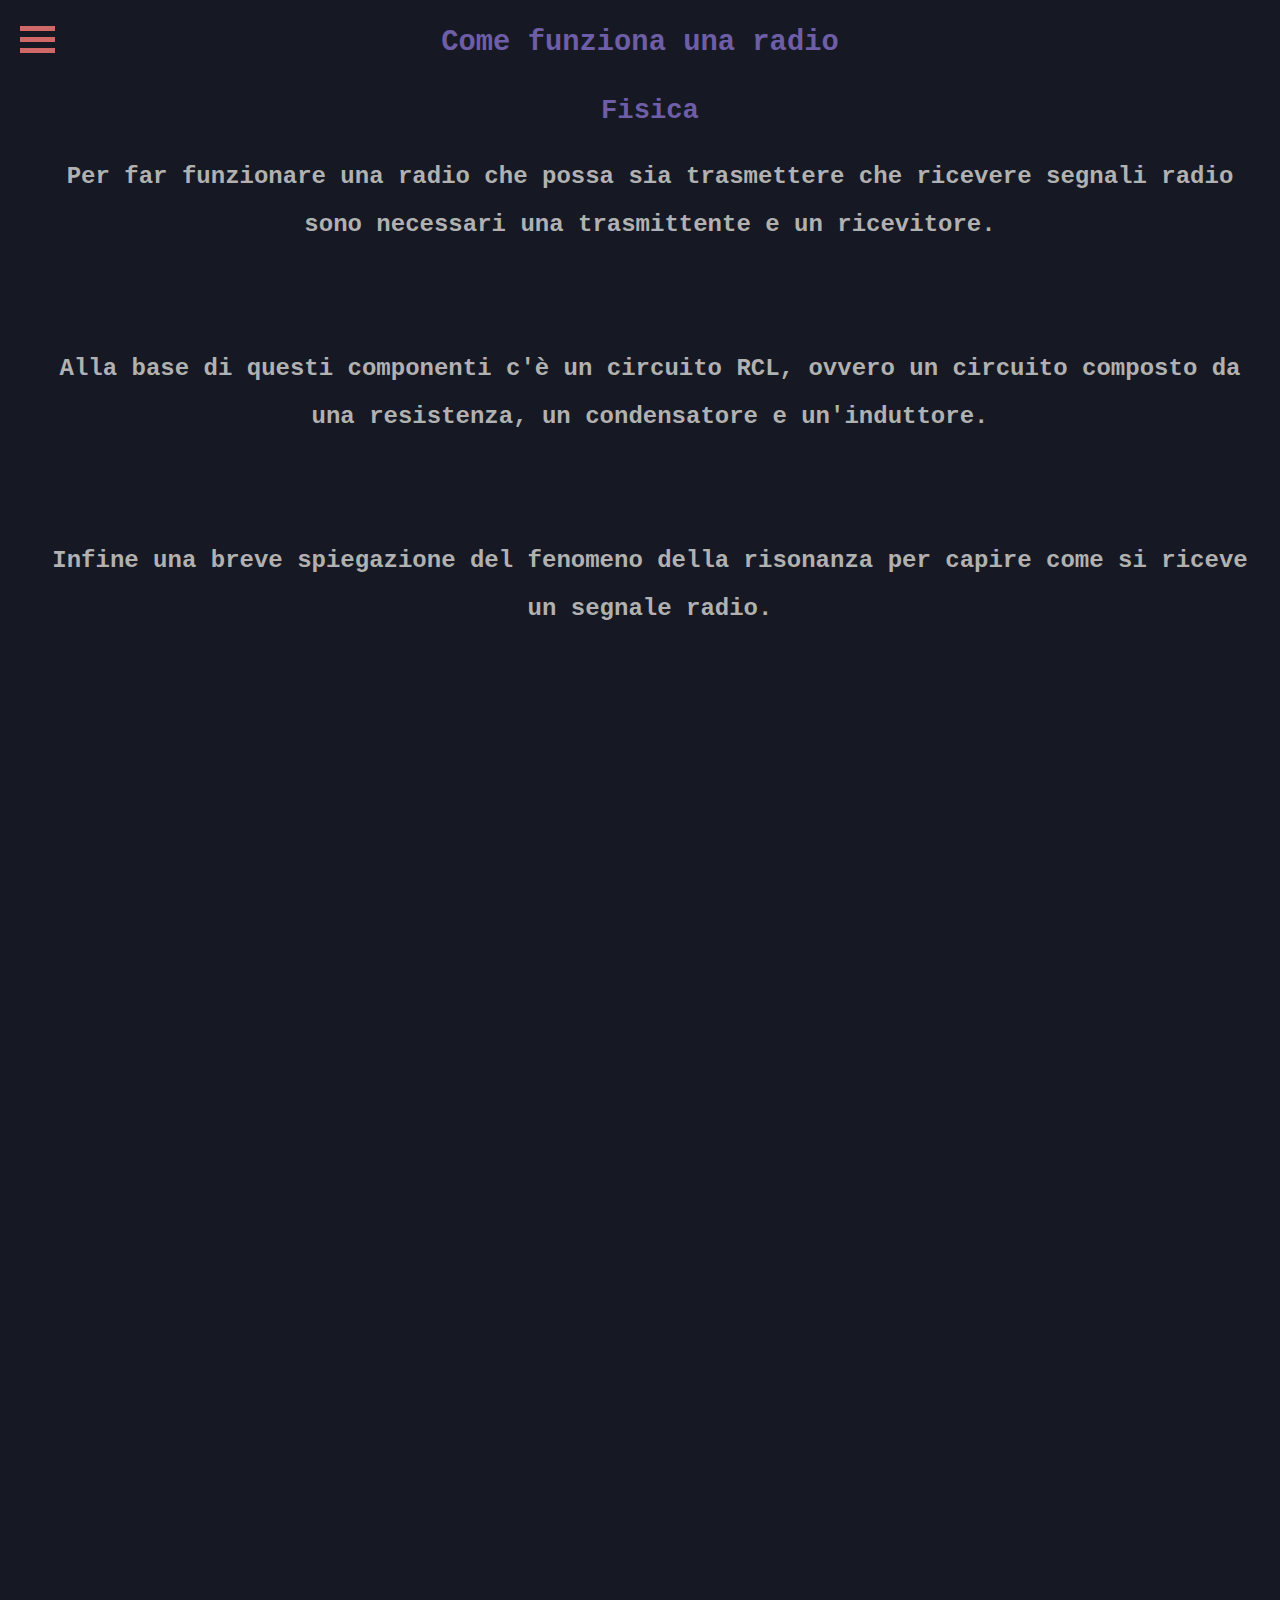
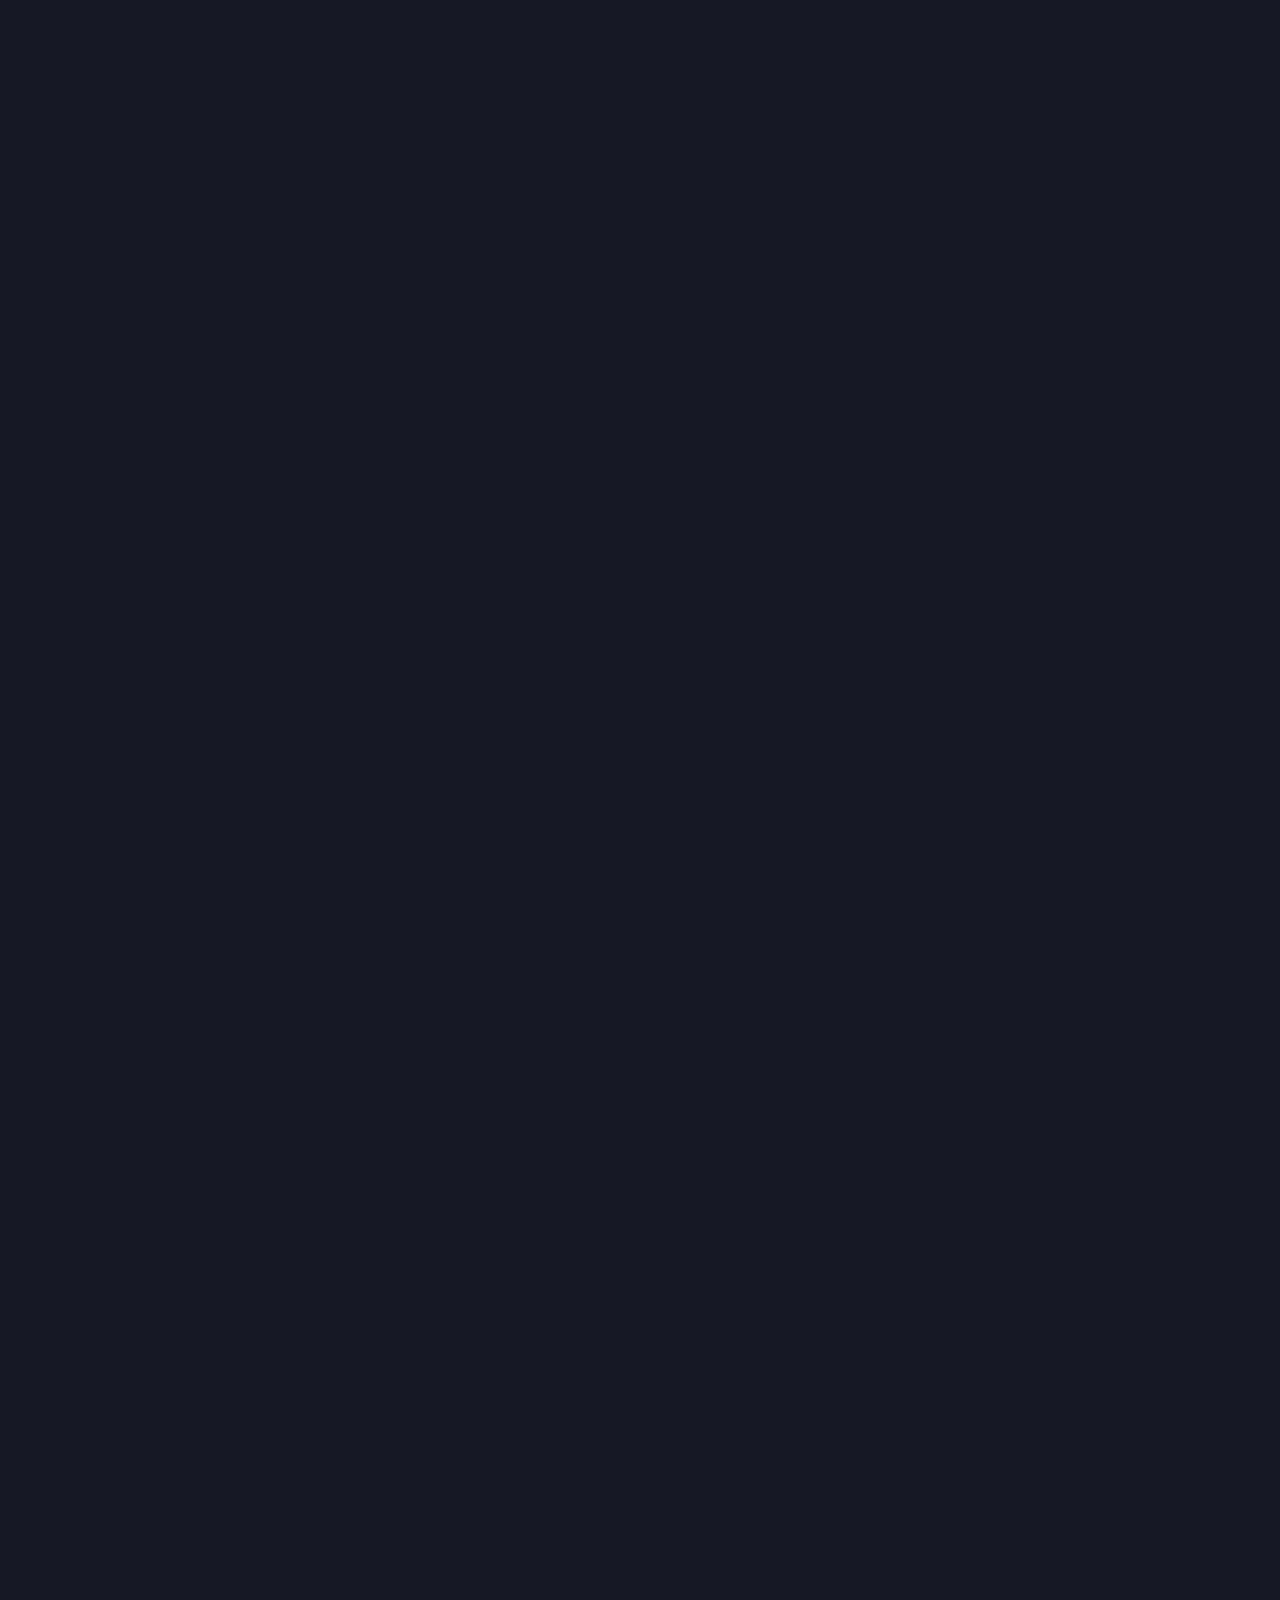
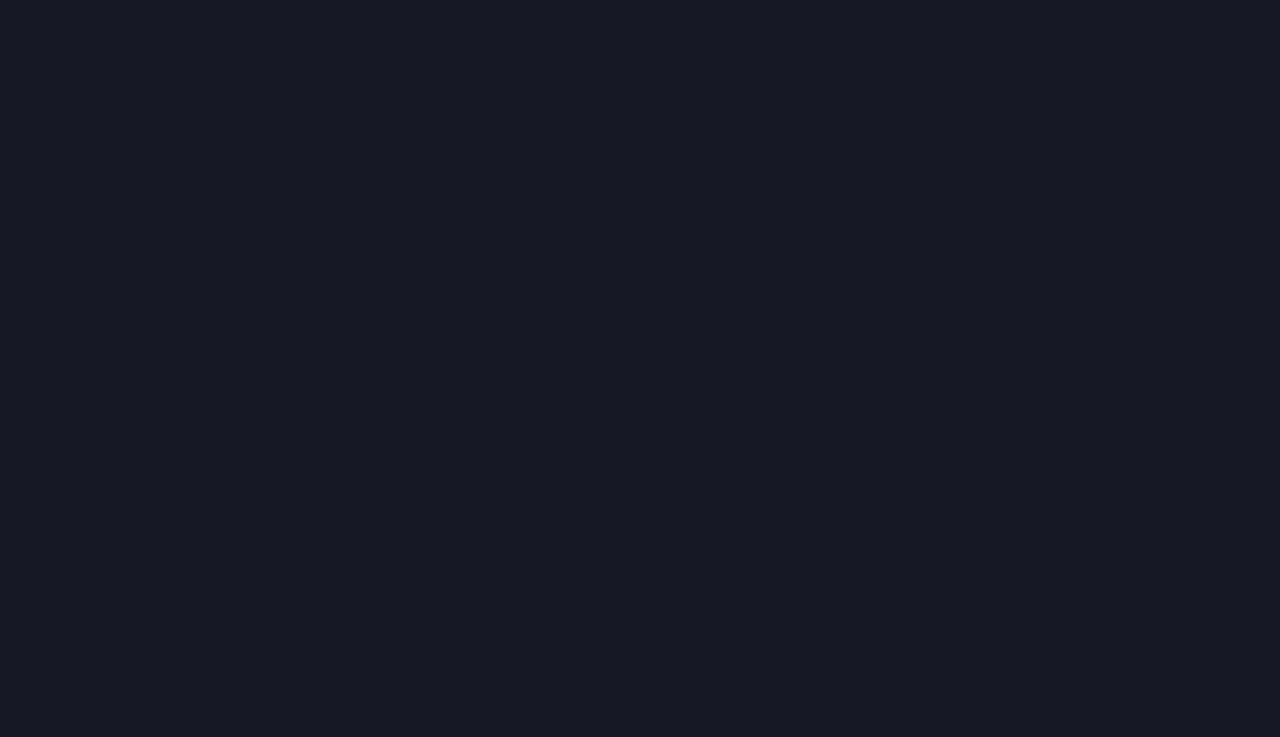
<file: index.html>
<!DOCTYPE html>
<html>
    <link rel="stylesheet" href="mestyle.css">
    <!--<meta name="viewport" content="width=device-width,initial-scale=1"/> -->
    <head>
        <title>sito magnifico</title>
    </head>
    <body>
        <div id="mySidenav" class="sidenav">    <!-- menu -->
            <a href="javascript:void(0)" class="closebtn" onclick="closeNav()">&times;</a>
            <a href="index.html" onclick="closeNav()">Introduzione</a>
            <a href="appr.html" onclick="closeNav()">Approfondimento</a>
            <a href="fonti.html" onclick="closeNav()">Fonti</a>
        </div>
            <div class="container" onclick="openNav()">  <!-- menu button -->
                <div class="bar1"></div>
                <div class="bar2"></div>
                <div class="bar3"></div>
        </div>
        <h1 class="title" style="font-size: 1.8rem;">Come funziona una radio</h1>
        <article class="points">
            <section class="point">
                <h1 class="title">
                    Fisica
                </h1>
                <h1 class="paragraph">
                    Per far funzionare una radio che possa sia trasmettere che ricevere segnali radio sono necessari una trasmittente e un ricevitore.<br><br><br>
                    Alla base di questi componenti c'è un circuito RCL, ovvero un circuito composto da una resistenza, un condensatore e un'induttore.<br><br><br>
                    Infine una breve spiegazione del fenomeno della risonanza per capire come si riceve un segnale radio.
                </h1>
            </section class="point">
            <section class="point">
                <h1 class="title">
                    Matematica
                </h1>
                <h1 class="paragraph">
                    Per risolvere l'equazione di un circuito RCL è necessario l'utilizzo delle equazioni differenziali, nel nostro caso di secondo ordine.
                </h1>
            </section class="point">
            <section class="point">
                <h1 class="title">
                    Applicazioni
                </h1>
                <h1 class="paragraph">

                </h1>
            </section class="point">
        </article>
    </body>
    <script src="scripts.js"></script>
</html>
</file>
<file: mestyle.css>
body{
    background-color: hsl(226, 23%, 11%);
    overflow-x: hidden;
    /*overflow-y: hidden;*/
    font-size: 20px;
    text-align: center;
    line-height: 3rem;
}

.point{
    height: 100%;
    scroll-snap-align: center;
    margin: 20px;
}

.points{
    scroll-snap-type: both mandatory;
    height: 300vw;
    height: 300dvw;
    width: 100%;
    margin: 10px;
    overflow-x: hidden;
}

.title{
    font-family: 'Courier New', Courier, monospace;
    font-size: 1.7rem;
    color: rgb(110, 94, 167);
}

.paragraph{
    font-family: 'Courier New', Courier, monospace;
    font-size: 1.5rem;
    color: rgb(177, 177, 177);
}

.fonti{
    font-family: 'Courier New', Courier, monospace;
    font-size: 1.2rem;
}

.bar1, .bar2, .bar3 {
    width: 35px;
    height: 5px;
    background-color: #d06868;
    margin: 6px 0;
    transition: 0.4s;
}

.container {
    min-height: 100%;
    float: left;
    width: 35px;
    top: 0;
    left: 0;
    padding: 20px;
    position: fixed;
}

.sidenav {
    height: 100%;
    width: 0;
    position: fixed;
    z-index: 1;
    top: 0;
    left: 0;
    font-family: 'Courier New', Courier, monospace;
    background-color: #282d3f;
    overflow-x: hidden;
    transition: 0.5s;
    padding-top: 60px;
}
  
.sidenav a {
    padding: 8px 8px 8px 32px;
    text-decoration: none;
    font-size: 25px;
    color: #818181;
    display: block;
    transition: 0.4s;
}
  
.sidenav a:hover {
    color: #f1f1f1;
}
  
.sidenav .closebtn {
    position: absolute;
    top: 0;
    right: 25px;
    font-size: 36px;
    margin-left: 50px;
}
  
#main {
    transition: margin-left .5s;
    padding: 16px;
}

.myPlot{
    float: left;
    width: 49%;
}

.sliderf, .sliderc, .sliderr, .freq, .res{
    float: left;
    width: 49%;
    padding-top: 15px;
}

.slidera, .sliderl, .sliderv, .amp, .vol{
    float: right;
    width: 49%;
    padding-top: 15px;
}

.valori{
    font-family: 'Courier New', Courier, monospace;
    font-size: 1.1rem;
    color: rgb(177, 177, 177);
    width: 30%;
    float: right;
}
  
@media screen and (max-height: 450px) {
    .sidenav {padding-top: 15px;}
    .sidenav a {font-size: 18px;}
}

@media (orientation: portrait){
    .points{
        scroll-snap-type: proximity mandatory;
    }
    .point{
        scroll-snap-align: start;
    }
    .body {
        font-size: 15px;
        line-height: 1rem;
    }
    .plot{
        display: flex;
        flex-direction: column;
    }
}
</file>
